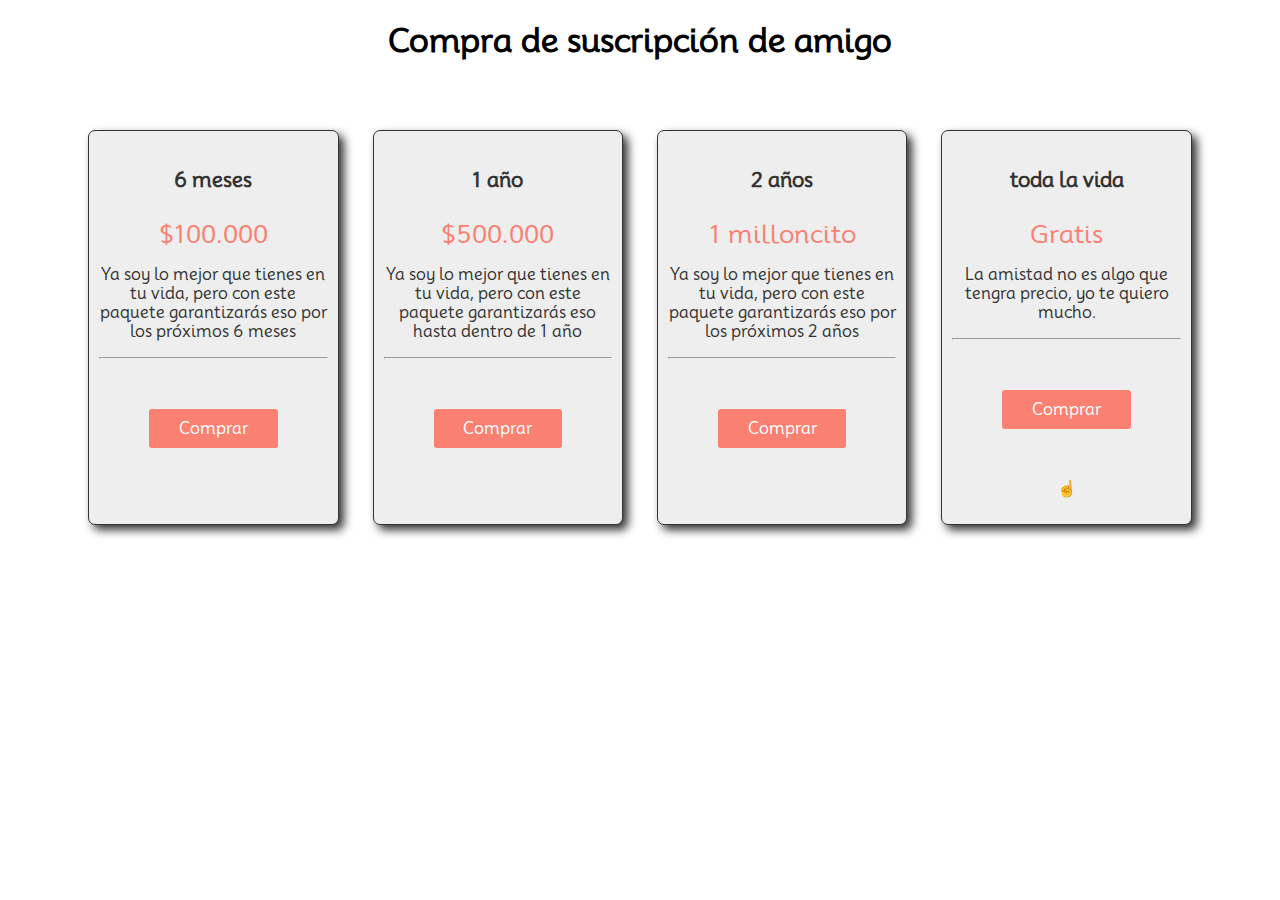
<file: index.html>
<!DOCTYPE html>
<html lang="en">

<head>
    <meta charset="UTF-8">
    <meta name="viewport" content="width=device-width, initial-scale=1.0">
    <link rel="preconnect" href="https://fonts.googleapis.com">
    <link rel="preconnect" href="https://fonts.gstatic.com" crossorigin>
    <link href="https://fonts.googleapis.com/css2?family=Mooli&display=swap" rel="stylesheet">
    <link rel="stylesheet" href="./precios.css">
    <title>Tabla de precios</title>
</head>

<body>
    <h1 class="text-center">Compra de suscripción de amigo</h1>
    <section class="container flex text-center">
        <div class="columna">
            <h4>6 meses</h4>
            <pv class="precio">$100.000</pv>
            <p>Ya soy lo mejor que tienes en tu vida, pero con este paquete garantizarás eso por los próximos 6 meses
            </p>
            <hr>
            <a class="btn-precio si" href="#">Comprar</a>


        </div>

        <div class="columna">
            <h4>1 año</h4>
            <pv class="precio">$500.000</pv>
            <p>Ya soy lo mejor que tienes en tu vida, pero con este paquete garantizarás eso hasta dentro de 1 año
            </p>
            <hr>
            <a class="btn-precio si" href="#">Comprar</a>


        </div>

        <div class="columna">
            <h4>2 años</h4>
            <pv class="precio">1 milloncito</pv>
            <p>Ya soy lo mejor que tienes en tu vida, pero con este paquete garantizarás eso por los próximos 2 años
            </p>
            <hr>
            <a class="btn-precio si" href="#">Comprar</a>
            </p>
        </div>

        <div class="columna">
            <h4>toda la vida</h4>
            <pv class="precio">Gratis</pv>
            <p>La amistad no es algo que tengra precio, yo te quiero mucho.
            </p>
            <hr>
            <a class="btn-precio si" href="./troll.html">Comprar</a>
            <p>☝️</p>
        </div>


    </section>



</body>

</html>
</file>
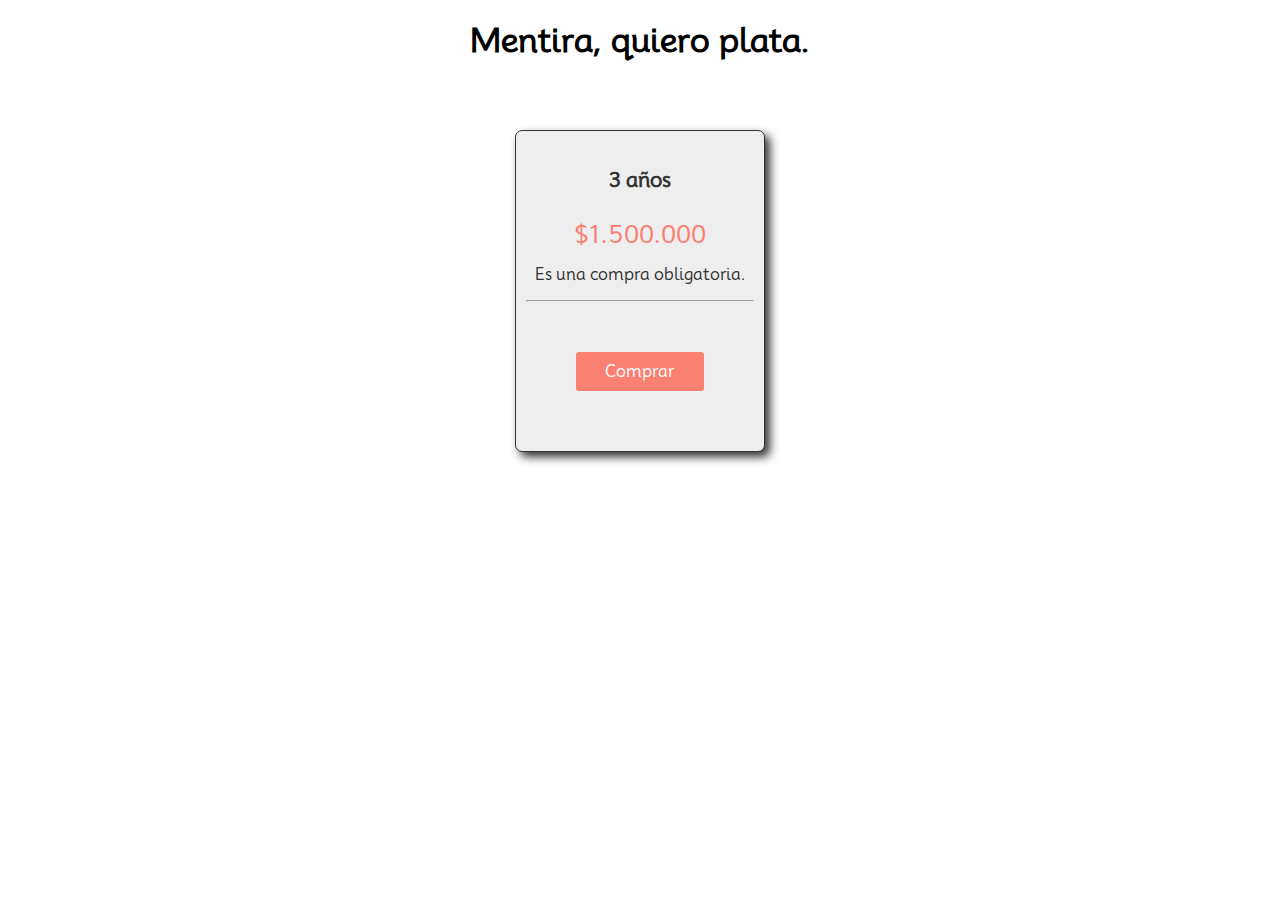
<file: troll.html>
<!DOCTYPE html>
<html lang="en">
<head>
    <meta charset="UTF-8">
    <meta name="viewport" content="width=device-width, initial-scale=1.0">
    <title>Pene</title>
    <link rel="stylesheet" href="./trol.css">
    <link rel="preconnect" href="https://fonts.googleapis.com">
    <link rel="preconnect" href="https://fonts.gstatic.com" crossorigin>
    <link href="https://fonts.googleapis.com/css2?family=Mooli&display=swap" rel="stylesheet">
    </head>

    <body>
        <h1 class="text-center">Mentira, quiero plata.</h1>
        <section class="container flex text-center">
            <div class="columna">
                <h4>3 años</h4>
                <pv class="precio">$1.500.000</pv>
                <p>Es una compra obligatoria.
                </p>
                <hr>
                <a class="btn-precio si" href="#">Comprar</a>
            </div>


        </section>
    
    
    
    </body>
    
    </html>
</file>
<file: precios.css>
@import url('https://fonts.googleapis.com/css2?family=Mooli&display=swap');

body {
    font-family: 'Mooli', sans-serif;
}

h1{
    margin-bottom: 70px;
}

h4{
    font-size: 20px;
}

.container {
    margin: 0 auto;
    width: 90%;
}

.flex {
    display: flex;
    flex-wrap: wrap;
}

.text-center {
    text-align: center;
}

.columna {
    background-color: rgb(238, 238, 238);
    color: #333;
    border: 1px solid #333;
    margin: 0 auto;
    padding: 10px;
    border-radius: 7px;
    box-shadow: 5px 5px 10px;
    width: 22%;
    box-sizing: border-box;
}

.columna:hover{
    transform: scale(1.1)  translateY(-5px);
    transition: all .3s;
}

.precio {
    color: salmon;
    font-size: 25px;
}

.btn-precio {
    display: block;
    background: salmon;
    padding: 10px;
    color: #fff;
    text-decoration: none;
    border-radius: 3px;
    margin-bottom: 10px;
}

.si{
    display: block;
    background: salmon;
    padding: 10px;
    color: #fff;
    text-decoration: none;
    border-radius: 3px;
    margin: 50px;
}

.btn-precio:hover {
    background: rgb(250, 93, 75);
}

@media (max-width: 1000px) {
    .columna {
        width: 45%;
        margin-bottom: 20px;
    }
}

@media (max-width: 600px) {
    .columna {
        width: 100%;
        margin-bottom: 20px;
    }
}
</file>
<file: trol.css>
@import url('https://fonts.googleapis.com/css2?family=Mooli&display=swap');

body {
    font-family: 'Mooli', sans-serif;
}

h1{
    margin-bottom: 70px;
}

h4{
    font-size: 20px;
}

.container {
    margin: 0 auto;
    width: 90%;
}

.flex {
    display: flex;
    flex-wrap: wrap;
}

.text-center {
    text-align: center;
}

.columna {
    background-color: rgb(238, 238, 238);
    color: #333;
    border: 1px solid #333;
    margin: 0 auto;
    padding: 10px;
    border-radius: 7px;
    box-shadow: 5px 5px 10px;
    width: 22%;
    box-sizing: border-box;
}

.columna:hover{
    transform: scale(1.1)  translateY(-5px);
    transition: all .3s;
}

.precio {
    color: salmon;
    font-size: 25px;
}

.btn-precio {
    display: block;
    background: salmon;
    padding: 10px;
    color: #fff;
    text-decoration: none;
    border-radius: 3px;
    margin-bottom: 10px;
}

.si{
    display: block;
    background: salmon;
    padding: 10px;
    color: #fff;
    text-decoration: none;
    border-radius: 3px;
    margin: 50px;
}

.btn-precio:hover {
    background: rgb(250, 93, 75);
}

@media (max-width: 1000px) {
    .columna {
        width: 45%;
        margin-bottom: 20px;
    }
}

@media (max-width: 600px) {
    .columna {
        width: 100%;
        margin-bottom: 20px;
    }
}
</file>
